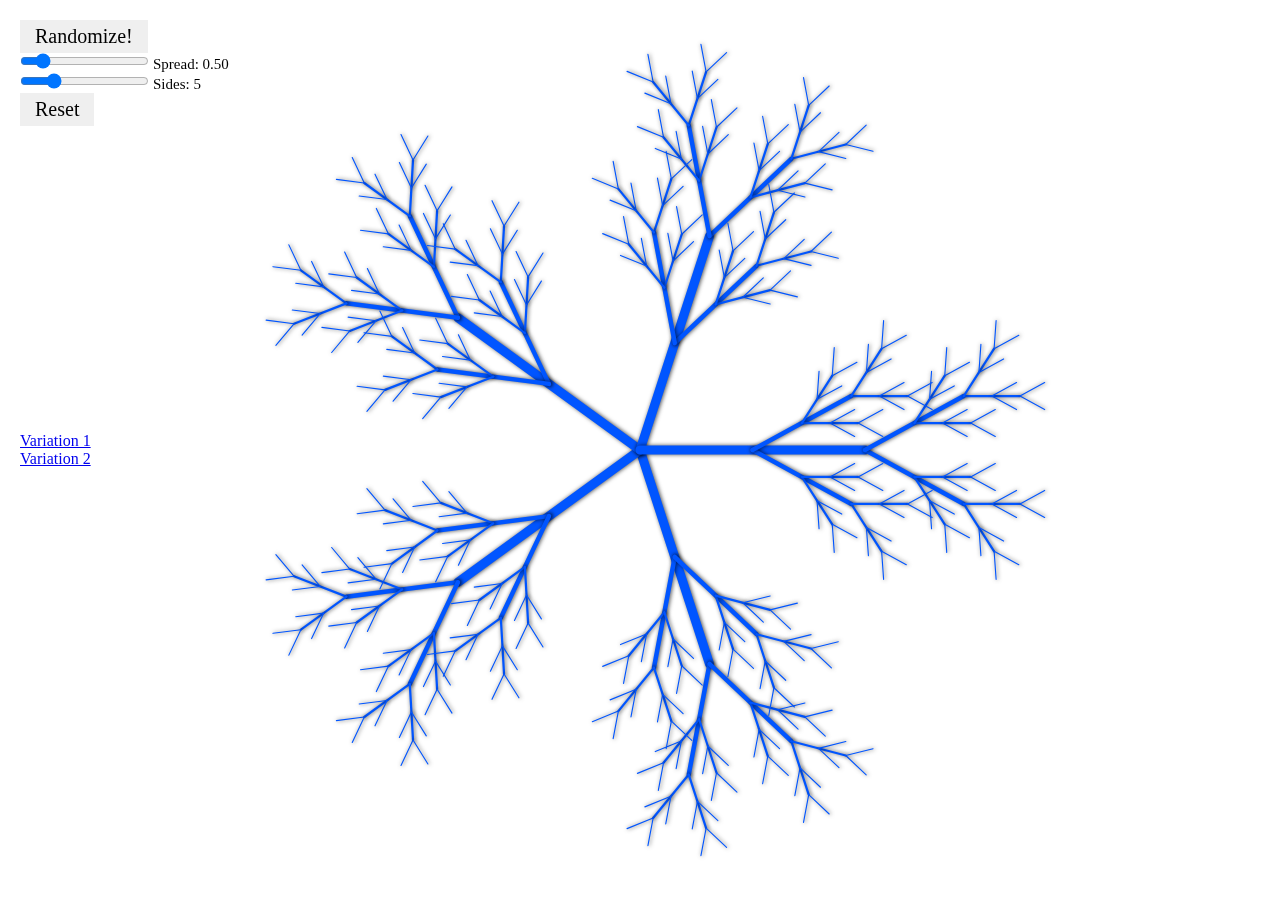
<file: index.html>
<!DOCTYPE html>
<html lang="en">
  <head>
    <meta charset="UTF-8" />
    <meta http-equiv="X-UA-Compatible" content="IE=edge" />
    <meta name="viewport" content="width=device-width, initial-scale=1.0" />
    <title>Fractals Randomizer - Main</title>
    <link rel="stylesheet" href="main.css" />
    <script src="main.js" defer></script>
  </head>
  <body>
    <canvas id="canvas"></canvas>
    <div id="variations">
      <a href="variation-1/variation-1.html">Variation 1</a>
      <a href="variation-2/variation-2.html">Variation 2</a>
    </div>
    <div id="controls">
      <button id="randomizeButton">Randomize!</button>
      <div>
        <input type="range" id="spread" min="0.1" max="3.1" step="0.02" value="1" />
        <label for="spread">Spread: </label>
      </div>
      <div>
        <input type="range" id="sides" min="2" max="15" step="1" value="5" />
        <label for="sides">Sides: </label>
      </div>
      <button id="resetButton">Reset</button>
    </div>
  </body>
</html>
</file>
<file: main.css>
* {
  margin: 0;
  padding: 0;
  box-sizing: border-box;
  font-family: ITC Eras Std Medium, Poppins;
}

#canvas {
  background: rgb(255, 255, 255);
}

body {
  display: flex;
  justify-content: center;
  align-items: center;
  height: 100vh;
}

#controls {
  position: absolute;
  top: 20px;
  left: 20px;
}

button {
  padding: 5px 15px;
  font-size: 20px;
  border: none;
  cursor: pointer;
  transition: 0.2s;
}

button:hover {
  background-color: rgb(51, 157, 199);
  color: white;
}

label,
input {
  color: black;
  font-size: 15px;
}

#variations {
  position: absolute;
  left: 20px;
  display: flex;
  flex-direction: column;
}
</file>
